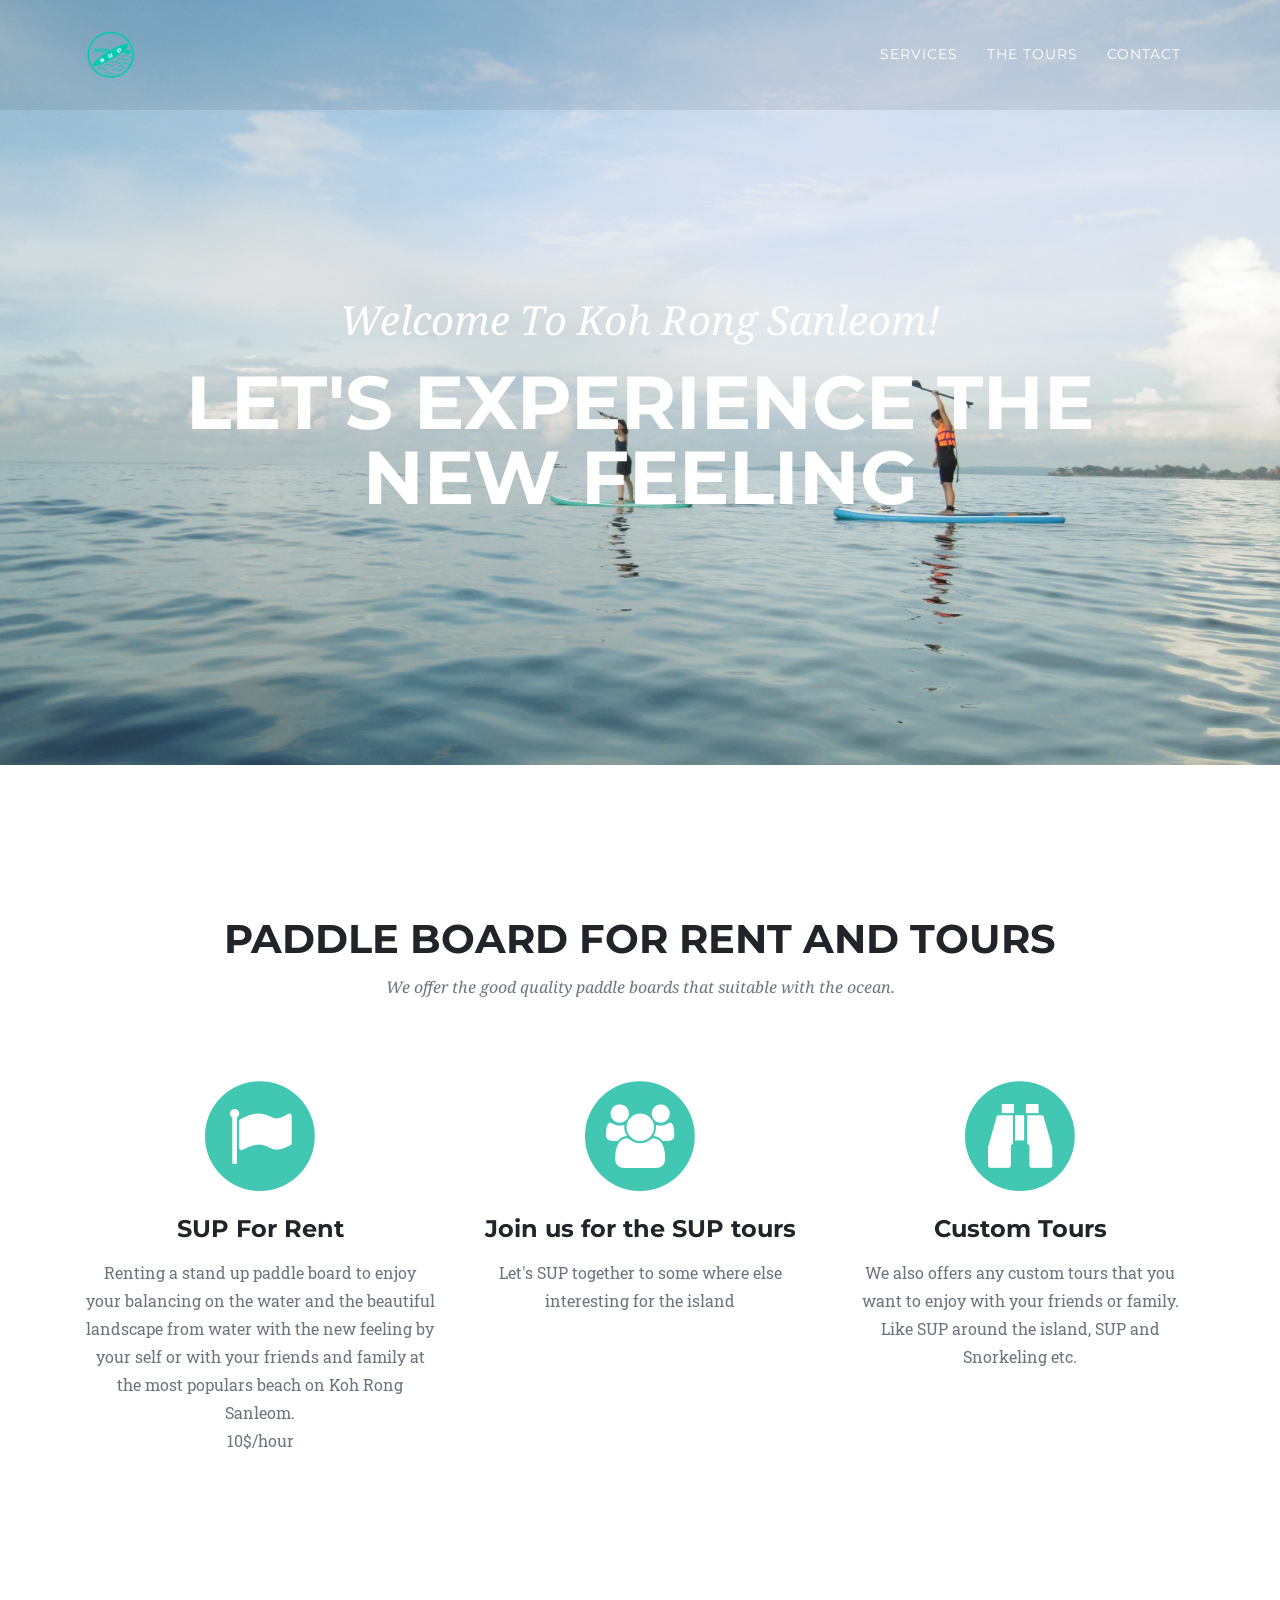
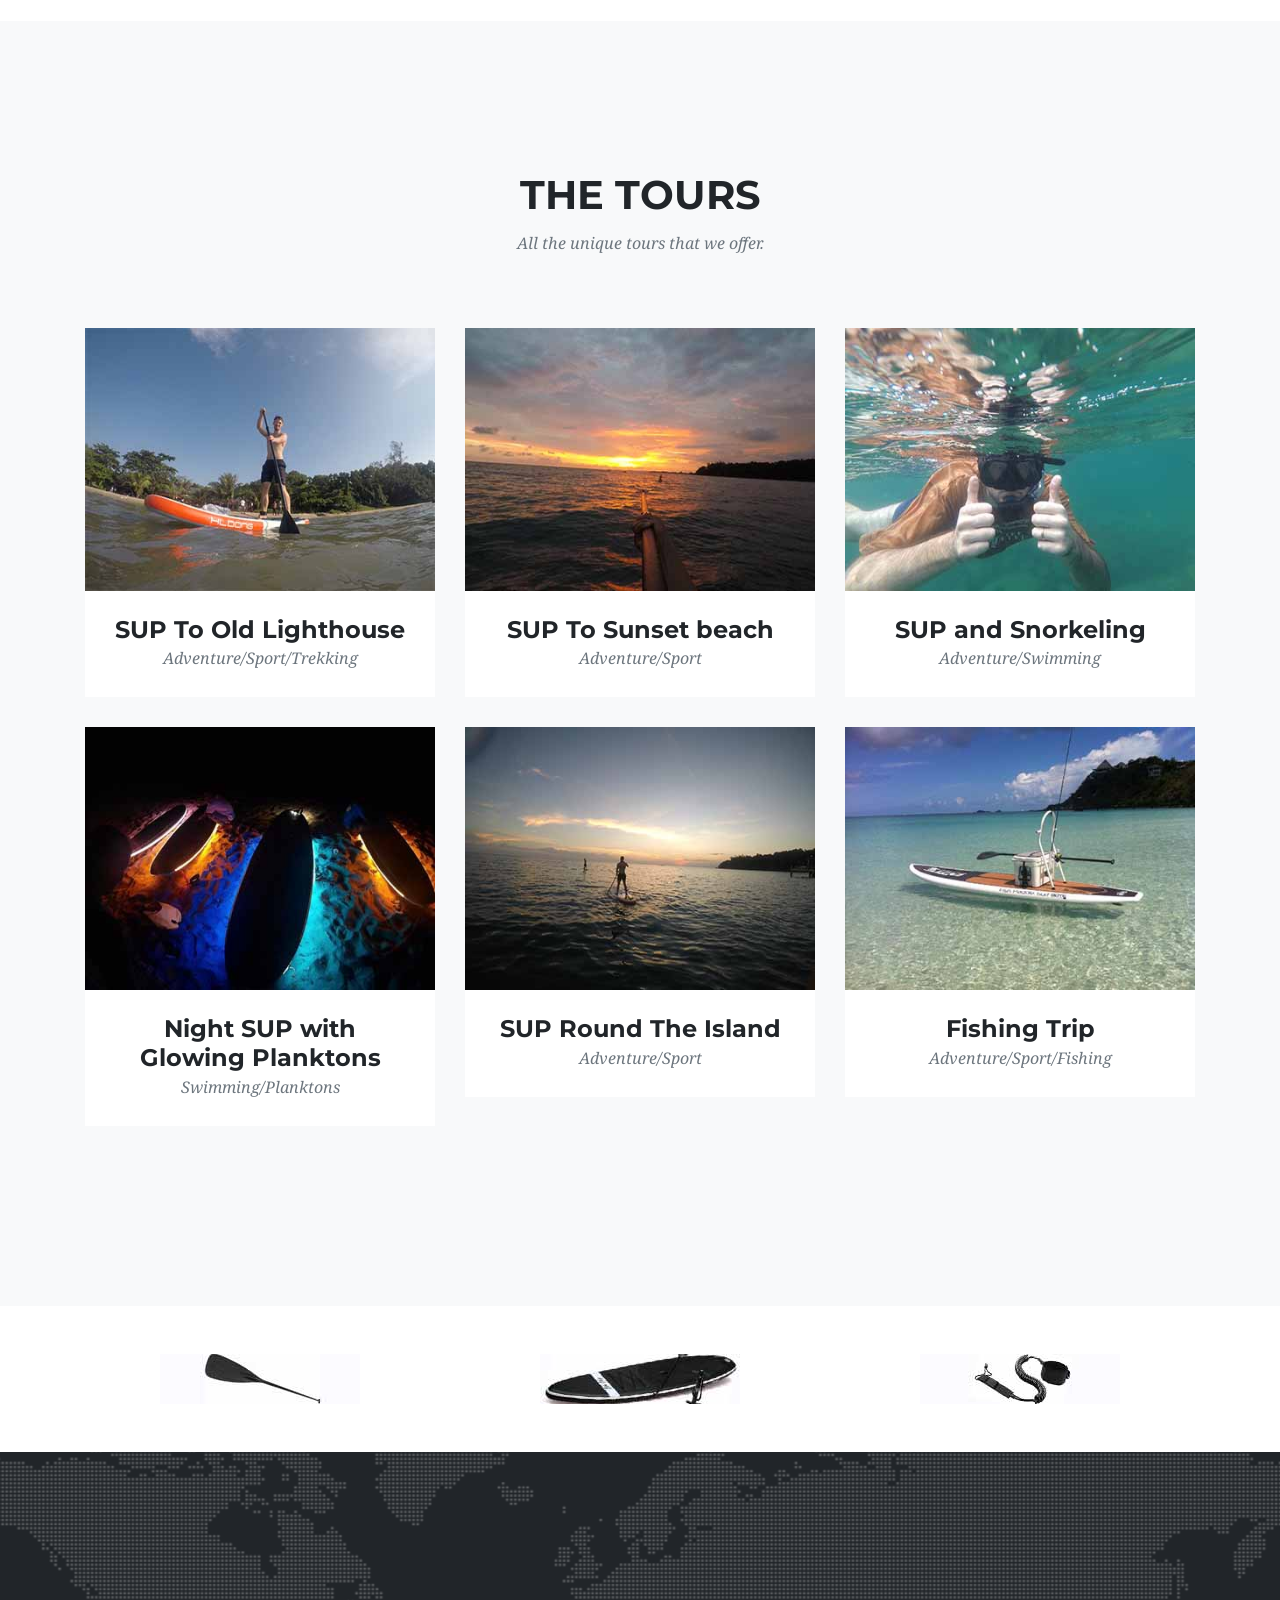
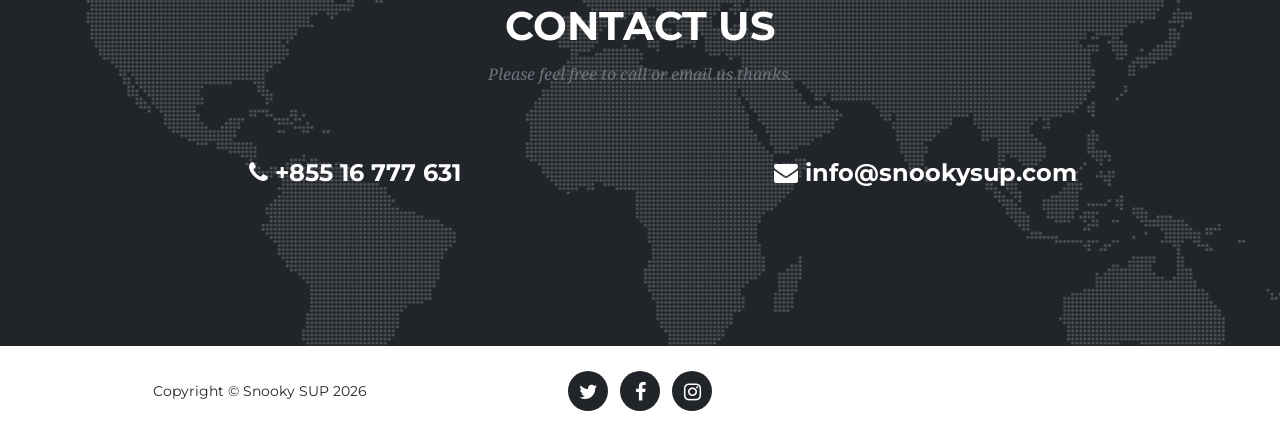
<file: index.html>
<!DOCTYPE html>
<html lang="en">
  <head>
    <meta charset="utf-8">
    <meta name="viewport" content="width=device-width, initial-scale=1, shrink-to-fit=no">
    <meta name="description" content="">
    <meta name="author" content="">

    <title>Snooky SUP Adventure - The best island activies on Koh Rong Sanleom.</title>

    <link rel="shortcut icon" href="./favicon.ico" type="image/x-icon">
    <link rel="icon" href="./favicon.ico" type="image/x-icon">

    <!-- Bootstrap core CSS -->
    <link href="vendor/bootstrap/css/bootstrap.min.css" rel="stylesheet">

    <!-- Custom fonts for this template -->
    <link href="vendor/font-awesome/css/font-awesome.min.css" rel="stylesheet" type="text/css">
    <link href="https://fonts.googleapis.com/css?family=Montserrat:400,700" rel="stylesheet" type="text/css">
    <link href='https://fonts.googleapis.com/css?family=Kaushan+Script' rel='stylesheet' type='text/css'>
    <link href='https://fonts.googleapis.com/css?family=Droid+Serif:400,700,400italic,700italic' rel='stylesheet' type='text/css'>
    <link href='https://fonts.googleapis.com/css?family=Roboto+Slab:400,100,300,700' rel='stylesheet' type='text/css'>

    <!-- Custom styles for this template -->
    <link href="css/agency.min.css" rel="stylesheet">

  </head>

  <body id="page-top">

    <!-- Navigation -->
    <nav class="navbar navbar-expand-lg navbar-dark fixed-top" id="mainNav">
      <div class="container">
        <a class="navbar-brand js-scroll-trigger" href="#page-top">
          <img src="img/logo.jpeg" alt="snookysup logo">
        </a>
        <button class="navbar-toggler navbar-toggler-right" type="button" data-toggle="collapse" data-target="#navbarResponsive" aria-controls="navbarResponsive" aria-expanded="false" aria-label="Toggle navigation">
          Menu
          <i class="fa fa-bars"></i>
        </button>
        <div class="collapse navbar-collapse" id="navbarResponsive">
          <ul class="navbar-nav text-uppercase ml-auto">
            <li class="nav-item">
              <a class="nav-link js-scroll-trigger" href="#services">Services</a>
            </li>
            <li class="nav-item">
              <a class="nav-link js-scroll-trigger" href="#portfolio">The Tours</a>
            </li>
            <li class="nav-item">
              <a class="nav-link js-scroll-trigger" href="#contact">Contact</a>
            </li>
          </ul>
        </div>
      </div>
    </nav>

    <!-- Header -->
    <header class="masthead">
      <div class="container">
        <div class="intro-text">
          <div class="intro-lead-in">Welcome To Koh Rong Sanleom!</div>
          <div class="intro-heading text-uppercase">Let's experience the new feeling</div>
          <!-- <a class="btn btn-primary btn-xl text-uppercase js-scroll-trigger" href="#services">Tell Me More</a> -->
        </div>
      </div>
    </header>

    <!-- Services -->
    <section id="services">
      <div class="container">
        <div class="row">
          <div class="col-lg-12 text-center">
            <h2 class="section-heading text-uppercase">Paddle board for rent and tours</h2>
            <h3 class="section-subheading text-muted">We offer the good quality paddle boards that suitable with the ocean.</h3>
          </div>
        </div>
        <div class="row text-center">
          <div class="col-md-4">
            <span class="fa-stack fa-4x">
              <i class="fa fa-circle fa-stack-2x text-primary"></i>
              <i class="fa fa-flag fa-stack-1x fa-inverse"></i>
            </span>
            <h4 class="service-heading">SUP For Rent</h4>
            <p class="text-muted">
              Renting a stand up paddle board to enjoy your balancing on the water and the beautiful landscape from water with the new feeling by your self or with your friends and family at the most populars beach on Koh Rong Sanleom.
            </br>
            10$/hour
            </p>
          </div>
          <div class="col-md-4">
            <span class="fa-stack fa-4x">
              <i class="fa fa-circle fa-stack-2x text-primary"></i>
              <i class="fa fa-users fa-stack-1x fa-inverse"></i>
            </span>
            <h4 class="service-heading">Join us for the SUP tours</h4>
            <p class="text-muted">
              Let's SUP together to some where else interesting for the island
            </p>
          </div>
          <div class="col-md-4">
            <span class="fa-stack fa-4x">
              <i class="fa fa-circle fa-stack-2x text-primary"></i>
              <i class="fa fa-binoculars fa-stack-1x fa-inverse"></i>
            </span>
            <h4 class="service-heading">Custom Tours</h4>
            <p class="text-muted">
              We also offers any custom tours that you want to enjoy with your friends or family.
              Like SUP around the island, SUP and Snorkeling etc.
            </p>
          </div>
        </div>
      </div>
    </section>

    <!-- Portfolio Grid -->
    <section class="bg-light" id="portfolio">
      <div class="container">
        <div class="row">
          <div class="col-lg-12 text-center">
            <h2 class="section-heading text-uppercase">THE TOURS</h2>
            <h3 class="section-subheading text-muted">All the unique tours that we offer.</h3>
          </div>
        </div>
        <div class="row">
          <div class="col-md-4 col-sm-6 portfolio-item">
            <a class="portfolio-link" data-toggle="modal" href="#portfolioModal1">
              <div class="portfolio-hover">
                <div class="portfolio-hover-content">
                  <i class="fa fa-plus fa-3x"></i>
                </div>
              </div>
              <img class="img-fluid" src="img/portfolio/01-thumbnail.jpg" alt="">
            </a>
            <div class="portfolio-caption">
              <h4>SUP To Old Lighthouse</h4>
              <p class="text-muted">Adventure/Sport/Trekking</p>
            </div>
          </div>
          <div class="col-md-4 col-sm-6 portfolio-item">
            <a class="portfolio-link" data-toggle="modal" href="#portfolioModal2">
              <div class="portfolio-hover">
                <div class="portfolio-hover-content">
                  <i class="fa fa-plus fa-3x"></i>
                </div>
              </div>
              <img class="img-fluid" src="img/portfolio/02-thumbnail.jpg" alt="">
            </a>
            <div class="portfolio-caption">
              <h4>SUP To Sunset beach</h4>
              <p class="text-muted">Adventure/Sport</p>
            </div>
          </div>
          <div class="col-md-4 col-sm-6 portfolio-item">
            <a class="portfolio-link" data-toggle="modal" href="#portfolioModal3">
              <div class="portfolio-hover">
                <div class="portfolio-hover-content">
                  <i class="fa fa-plus fa-3x"></i>
                </div>
              </div>
              <img class="img-fluid" src="img/portfolio/03-thumbnail.jpg" alt="">
            </a>
            <div class="portfolio-caption">
              <h4>SUP and Snorkeling</h4>
              <p class="text-muted">Adventure/Swimming</p>
            </div>
          </div>
          <div class="col-md-4 col-sm-6 portfolio-item">
            <a class="portfolio-link" data-toggle="modal" href="#portfolioModal4">
              <div class="portfolio-hover">
                <div class="portfolio-hover-content">
                  <i class="fa fa-plus fa-3x"></i>
                </div>
              </div>
              <img class="img-fluid" src="img/portfolio/04-thumbnail.jpg" alt="">
            </a>
            <div class="portfolio-caption">
              <h4>Night SUP with Glowing Planktons</h4>
              <p class="text-muted">Swimming/Planktons</p>
            </div>
          </div>
          <div class="col-md-4 col-sm-6 portfolio-item">
            <a class="portfolio-link" data-toggle="modal" href="#portfolioModal5">
              <div class="portfolio-hover">
                <div class="portfolio-hover-content">
                  <i class="fa fa-plus fa-3x"></i>
                </div>
              </div>
              <img class="img-fluid" src="img/portfolio/05-thumbnail.jpg" alt="">
            </a>
            <div class="portfolio-caption">
              <h4>SUP Round The Island</h4>
              <p class="text-muted">Adventure/Sport</p>
            </div>
          </div>
          <div class="col-md-4 col-sm-6 portfolio-item">
            <a class="portfolio-link" data-toggle="modal" href="#portfolioModal6">
              <div class="portfolio-hover">
                <div class="portfolio-hover-content">
                  <i class="fa fa-plus fa-3x"></i>
                </div>
              </div>
              <img class="img-fluid" src="img/portfolio/06-thumbnail.jpg" alt="">
            </a>
            <div class="portfolio-caption">
              <h4>Fishing Trip</h4>
              <p class="text-muted">Adventure/Sport/Fishing</p>
            </div>
          </div>
        </div>
      </div>
    </section>

    <!-- About -->
    <!-- <section id="about">
      <div class="container">
        <div class="row">
          <div class="col-lg-12 text-center">
            <h2 class="section-heading text-uppercase">About</h2>
            <h3 class="section-subheading text-muted">Lorem ipsum dolor sit amet consectetur.</h3>
          </div>
        </div>
        <div class="row">
          <div class="col-lg-12">
            <ul class="timeline">
              <li>
                <div class="timeline-image">
                  <img class="rounded-circle img-fluid" src="img/about/1.jpg" alt="">
                </div>
                <div class="timeline-panel">
                  <div class="timeline-heading">
                    <h4>2009-2011</h4>
                    <h4 class="subheading">Our Humble Beginnings</h4>
                  </div>
                  <div class="timeline-body">
                    <p class="text-muted">Lorem ipsum dolor sit amet, consectetur adipisicing elit. Sunt ut voluptatum eius sapiente, totam reiciendis temporibus qui quibusdam, recusandae sit vero unde, sed, incidunt et ea quo dolore laudantium consectetur!</p>
                  </div>
                </div>
              </li>
              <li class="timeline-inverted">
                <div class="timeline-image">
                  <img class="rounded-circle img-fluid" src="img/about/2.jpg" alt="">
                </div>
                <div class="timeline-panel">
                  <div class="timeline-heading">
                    <h4>March 2011</h4>
                    <h4 class="subheading">An Agency is Born</h4>
                  </div>
                  <div class="timeline-body">
                    <p class="text-muted">Lorem ipsum dolor sit amet, consectetur adipisicing elit. Sunt ut voluptatum eius sapiente, totam reiciendis temporibus qui quibusdam, recusandae sit vero unde, sed, incidunt et ea quo dolore laudantium consectetur!</p>
                  </div>
                </div>
              </li>
              <li>
                <div class="timeline-image">
                  <img class="rounded-circle img-fluid" src="img/about/3.jpg" alt="">
                </div>
                <div class="timeline-panel">
                  <div class="timeline-heading">
                    <h4>December 2012</h4>
                    <h4 class="subheading">Transition to Full Service</h4>
                  </div>
                  <div class="timeline-body">
                    <p class="text-muted">Lorem ipsum dolor sit amet, consectetur adipisicing elit. Sunt ut voluptatum eius sapiente, totam reiciendis temporibus qui quibusdam, recusandae sit vero unde, sed, incidunt et ea quo dolore laudantium consectetur!</p>
                  </div>
                </div>
              </li>
              <li class="timeline-inverted">
                <div class="timeline-image">
                  <img class="rounded-circle img-fluid" src="img/about/4.jpg" alt="">
                </div>
                <div class="timeline-panel">
                  <div class="timeline-heading">
                    <h4>July 2014</h4>
                    <h4 class="subheading">Phase Two Expansion</h4>
                  </div>
                  <div class="timeline-body">
                    <p class="text-muted">Lorem ipsum dolor sit amet, consectetur adipisicing elit. Sunt ut voluptatum eius sapiente, totam reiciendis temporibus qui quibusdam, recusandae sit vero unde, sed, incidunt et ea quo dolore laudantium consectetur!</p>
                  </div>
                </div>
              </li>
              <li class="timeline-inverted">
                <div class="timeline-image">
                  <h4>Be Part
                    <br>Of Our
                    <br>Story!</h4>
                </div>
              </li>
            </ul>
          </div>
        </div>
      </div>
    </section> -->

    <!-- Team -->
    <!-- <section class="bg-light" id="team">
      <div class="container">
        <div class="row">
          <div class="col-lg-12 text-center">
            <h2 class="section-heading text-uppercase">Our Amazing Team</h2>
            <h3 class="section-subheading text-muted">Lorem ipsum dolor sit amet consectetur.</h3>
          </div>
        </div>
        <div class="row">
          <div class="col-sm-4">
            <div class="team-member">
              <img class="mx-auto rounded-circle" src="img/team/1.jpg" alt="">
              <h4>Kay Garland</h4>
              <p class="text-muted">Lead Designer</p>
              <ul class="list-inline social-buttons">
                <li class="list-inline-item">
                  <a href="#">
                    <i class="fa fa-twitter"></i>
                  </a>
                </li>
                <li class="list-inline-item">
                  <a href="#">
                    <i class="fa fa-facebook"></i>
                  </a>
                </li>
                <li class="list-inline-item">
                  <a href="#">
                    <i class="fa fa-linkedin"></i>
                  </a>
                </li>
              </ul>
            </div>
          </div>
          <div class="col-sm-4">
            <div class="team-member">
              <img class="mx-auto rounded-circle" src="img/team/2.jpg" alt="">
              <h4>Larry Parker</h4>
              <p class="text-muted">Lead Marketer</p>
              <ul class="list-inline social-buttons">
                <li class="list-inline-item">
                  <a href="#">
                    <i class="fa fa-twitter"></i>
                  </a>
                </li>
                <li class="list-inline-item">
                  <a href="#">
                    <i class="fa fa-facebook"></i>
                  </a>
                </li>
                <li class="list-inline-item">
                  <a href="#">
                    <i class="fa fa-linkedin"></i>
                  </a>
                </li>
              </ul>
            </div>
          </div>
          <div class="col-sm-4">
            <div class="team-member">
              <img class="mx-auto rounded-circle" src="img/team/3.jpg" alt="">
              <h4>Diana Pertersen</h4>
              <p class="text-muted">Lead Developer</p>
              <ul class="list-inline social-buttons">
                <li class="list-inline-item">
                  <a href="#">
                    <i class="fa fa-twitter"></i>
                  </a>
                </li>
                <li class="list-inline-item">
                  <a href="#">
                    <i class="fa fa-facebook"></i>
                  </a>
                </li>
                <li class="list-inline-item">
                  <a href="#">
                    <i class="fa fa-linkedin"></i>
                  </a>
                </li>
              </ul>
            </div>
          </div>
        </div>
        <div class="row">
          <div class="col-lg-8 mx-auto text-center">
            <p class="large text-muted">Lorem ipsum dolor sit amet, consectetur adipisicing elit. Aut eaque, laboriosam veritatis, quos non quis ad perspiciatis, totam corporis ea, alias ut unde.</p>
          </div>
        </div>
      </div>
    </section> -->

    <!-- Clients -->
    <section class="py-5">
      <div class="container">
        <div class="row">
          <div class="col-md-4 col-sm-4">
            <a href="#">
              <img class="img-fluid d-block mx-auto" src="img/logos/paddle.jpg" alt="">
            </a>
          </div>
          <div class="col-md-4 col-sm-4">
            <a href="#">
              <img class="img-fluid d-block mx-auto" src="img/logos/boards.jpg" alt="">
            </a>
          </div>
          <div class="col-md-4 col-sm-4">
            <a href="#">
              <img class="img-fluid d-block mx-auto" src="img/logos/safeleast.jpg" alt="">
            </a>
          </div>
        </div>
      </div>
    </section>

    <!-- Contact -->
    <section id="contact">
      <div class="container">
        <div class="row">
          <div class="col-lg-12 text-center">
            <h2 class="section-heading text-uppercase">Contact Us</h2>
            <h3 class="section-subheading text-muted">Please feel free to call or email us thanks.</h3>
          </div>
        </div>
        <div class="row">
          <div class="col-lg-6 text-center">
            <h4 class="section-heading ">
              <i class="fa fa-phone"></i>
              +855 16 777 631
            </h4>
          </div>
          <div class="col-lg-6 text-center">
            <h4 class="section-heading">
              <i class="fa fa-envelope"></i>
              info@snookysup.com
            </h4>
          </div>
        </div>
      </div>
    </section>

    <!-- Footer -->
    <footer>
      <div class="container">
        <div class="row">
          <div class="col-md-4">
            <span class="copyright">Copyright &copy; Snooky SUP <span id="year"></span></span>
          </div>
          <div class="col-md-4">
            <ul class="list-inline social-buttons">
              <li class="list-inline-item">
                <a href="https://twitter.com/snookysup">
                  <i class="fa fa-twitter"></i>
                </a>
              </li>
              <li class="list-inline-item">
                <a href="https://www.facebook.com/snookysup/?ref=bookmarks">
                  <i class="fa fa-facebook"></i>
                </a>
              </li>
              <li class="list-inline-item">
                <a href="https://www.instagram.com/snookysup">
                  <i class="fa fa-instagram"></i>
                </a>
              </li>
            </ul>
          </div>
          <!-- <div class="col-md-4">
            <ul class="list-inline quicklinks">
              <li class="list-inline-item">
                <a href="#">Privacy Policy</a>
              </li>
              <li class="list-inline-item">
                <a href="#">Terms of Use</a>
              </li>
            </ul>
          </div> -->
        </div>
      </div>
    </footer>

    <!-- Portfolio Modals -->

    <!-- Modal 1 -->
    <div class="portfolio-modal modal fade" id="portfolioModal1" tabindex="-1" role="dialog" aria-hidden="true">
      <div class="modal-dialog">
        <div class="modal-content">
          <div class="close-modal" data-dismiss="modal">
            <div class="lr">
              <div class="rl"></div>
            </div>
          </div>
          <div class="container">
            <div class="row">
              <div class="col-lg-8 mx-auto">
                <div class="modal-body">
                  <!-- Project Details Go Here -->
                  <h2 class="text-uppercase">SUP To Old Lighthouse</h2>
                  <p class="item-intro text-muted">The best unique SUP trip on the island.</p>
                  <img class="img-fluid d-block mx-auto" src="img/portfolio/01-thumbnail.jpg" alt="">
                  <p>
                    Paddle from lazybeach to an old lighthouse around 1.5km on water and hike up to mountain about 1.5km to enjoy the most beautiful view of the whole island.
                  </p>
                  <ul class="list-inline">
                    <li>Price: 25$</li>
                    <li>Duration: 2.5 hour</li>
                    <li>Category: Adventure/Sport/Trekking</li>
                    <li><b>included:</b></li>
                    <li>*safty least</li>
                    <li>*dry bag</li>
                    <li>*life jacket</li>
                    <li>*free photo</li>
                    <li>*water</li>
                    <li>*snack</li>
                    <li>*tour guide</li>
                  </ul>
                  <button class="btn btn-primary" data-dismiss="modal" type="button">
                    <i class="fa fa-times"></i>
                    Close </button>
                </div>
              </div>
            </div>
          </div>
        </div>
      </div>
    </div>

    <!-- Modal 2 -->
    <div class="portfolio-modal modal fade" id="portfolioModal2" tabindex="-1" role="dialog" aria-hidden="true">
      <div class="modal-dialog">
        <div class="modal-content">
          <div class="close-modal" data-dismiss="modal">
            <div class="lr">
              <div class="rl"></div>
            </div>
          </div>
          <div class="container">
            <div class="row">
              <div class="col-lg-8 mx-auto">
                <div class="modal-body">
                  <!-- Project Details Go Here -->
                  <h2 class="text-uppercase">SUP To Sunset beach</h2>
                  <p class="item-intro text-muted">Sunset beach direction.</p>
                  <img class="img-fluid d-block mx-auto" src="img/portfolio/02-thumbnail.jpg" alt="">
                  <p>
                    Paddle boarding from Lazybeach to Sunset by exploring the nature and check out sunset.
                  </p>
                  <ul class="list-inline">
                    <li>Price: 15$</li>
                    <li>Duration: 2 hours</li>
                    <li>Category: Adventure/Waterspot</li>
                  </ul>
                  <button class="btn btn-primary" data-dismiss="modal" type="button">
                    <i class="fa fa-times"></i>
                    Close Project</button>
                </div>
              </div>
            </div>
          </div>
        </div>
      </div>
    </div>

    <!-- Modal 3 -->
    <div class="portfolio-modal modal fade" id="portfolioModal3" tabindex="-1" role="dialog" aria-hidden="true">
      <div class="modal-dialog">
        <div class="modal-content">
          <div class="close-modal" data-dismiss="modal">
            <div class="lr">
              <div class="rl"></div>
            </div>
          </div>
          <div class="container">
            <div class="row">
              <div class="col-lg-8 mx-auto">
                <div class="modal-body">
                  <!-- Project Details Go Here -->
                  <h2 class="text-uppercase">SUP and Snorkeling</h2>
                  <p class="item-intro text-muted">swimming/snorkeling</p>
                  <img class="img-fluid d-block mx-auto" src="img/portfolio/03-thumbnail.jpg" alt="">
                  <p>
                    Go Snorkeling at where ever you want with a Stand Up Paddle board.
                  </p>
                  <ul class="list-inline">
                    <li>Price: 10$</li>
                    <li>Duration: 1 hours</li>
                    <li>Category: Snorkeling</li>
                  </ul>
                  <button class="btn btn-primary" data-dismiss="modal" type="button">
                    <i class="fa fa-times"></i>
                    Close Project</button>
                </div>
              </div>
            </div>
          </div>
        </div>
      </div>
    </div>

    <!-- Modal 4 -->
    <div class="portfolio-modal modal fade" id="portfolioModal4" tabindex="-1" role="dialog" aria-hidden="true">
      <div class="modal-dialog">
        <div class="modal-content">
          <div class="close-modal" data-dismiss="modal">
            <div class="lr">
              <div class="rl"></div>
            </div>
          </div>
          <div class="container">
            <div class="row">
              <div class="col-lg-8 mx-auto">
                <div class="modal-body">
                  <!-- Project Details Go Here -->
                  <h2 class="text-uppercase">Night SUP with glowing planktons</h2>
                  <p class="item-intro text-muted">Swimming/Planktons.</p>
                  <img class="img-fluid d-block mx-auto" src="img/portfolio/04-thumbnail.jpg" alt="">
                  <p>
                    Paddle boarding with glowing planktons like swimming with the starts.
                  </p>
                  <ul class="list-inline">
                    <li>Date: January 2017</li>
                    <li>Client: Lines</li>
                    <li>Category: Branding</li>
                  </ul>
                  <button class="btn btn-primary" data-dismiss="modal" type="button">
                    <i class="fa fa-times"></i>
                    Close Project</button>
                </div>
              </div>
            </div>
          </div>
        </div>
      </div>
    </div>

    <!-- Modal 5 -->
    <div class="portfolio-modal modal fade" id="portfolioModal5" tabindex="-1" role="dialog" aria-hidden="true">
      <div class="modal-dialog">
        <div class="modal-content">
          <div class="close-modal" data-dismiss="modal">
            <div class="lr">
              <div class="rl"></div>
            </div>
          </div>
          <div class="container">
            <div class="row">
              <div class="col-lg-8 mx-auto">
                <div class="modal-body">
                  <!-- Project Details Go Here -->
                  <h2 class="text-uppercase">SUP Around the island</h2>
                  <p class="item-intro text-muted">Adventure/Challenge</p>
                  <img class="img-fluid d-block mx-auto" src="img/portfolio/05-thumbnail.jpg" alt="">
                  <p>Challenge your with on the island by doing Stand Up Paddleboard around the island.</p>
                  <ul class="list-inline">
                    <li>Price: 50$</li>
                    <li>Duration: 8 Hours</li>
                    <li>Category: Adventure/Challenge</li>
                  </ul>
                  <button class="btn btn-primary" data-dismiss="modal" type="button">
                    <i class="fa fa-times"></i>
                    Close </button>
                </div>
              </div>
            </div>
          </div>
        </div>
      </div>
    </div>

    <!-- Modal 6 -->
    <div class="portfolio-modal modal fade" id="portfolioModal6" tabindex="-1" role="dialog" aria-hidden="true">
      <div class="modal-dialog">
        <div class="modal-content">
          <div class="close-modal" data-dismiss="modal">
            <div class="lr">
              <div class="rl"></div>
            </div>
          </div>
          <div class="container">
            <div class="row">
              <div class="col-lg-8 mx-auto">
                <div class="modal-body">
                  <!-- Project Details Go Here -->
                  <h2 class="text-uppercase">SUP and Fishing</h2>
                  <p class="item-intro text-muted">Adventure/Fishing.</p>
                  <img class="img-fluid d-block mx-auto" src="img/portfolio/06-thumbnail.jpg" alt="">
                  <p>
                    Go fishing without any beit on a Stand Up Paddlebaord.
                  </p>
                  <ul class="list-inline">
                    <li>Date: 20$</li>
                    <li>Duration: 2 hours</li>
                    <li>Category: Adventure/Fishing</li>
                  </ul>
                  <button class="btn btn-primary" data-dismiss="modal" type="button">
                    <i class="fa fa-times"></i>
                    Close</button>
                </div>
              </div>
            </div>
          </div>
        </div>
      </div>
    </div>
    <!-- <div id="mapdiv"></div>
    <script src="http://www.openlayers.org/api/OpenLayers.js"></script>
    <script>
      map = new OpenLayers.Map("mapdiv");
      map.addLayer(new OpenLayers.Layer.OSM());

      var lonLat = new OpenLayers.LonLat( -0.1279688 ,51.5077286 )
            .transform(
              new OpenLayers.Projection("EPSG:4326"), // transform from WGS 1984
              map.getProjectionObject() // to Spherical Mercator Projection
            );

      var zoom=16;

      var markers = new OpenLayers.Layer.Markers( "Markers" );
      map.addLayer(markers);

      markers.addMarker(new OpenLayers.Marker(lonLat));

      map.setCenter (lonLat, zoom);
    </script> -->

    <!-- Bootstrap core JavaScript -->
    <script src="vendor/jquery/jquery.min.js"></script>
    <script src="vendor/bootstrap/js/bootstrap.bundle.min.js"></script>

    <!-- Plugin JavaScript -->
    <script src="vendor/jquery-easing/jquery.easing.min.js"></script>

    <!-- Contact form JavaScript -->
    <script src="js/jqBootstrapValidation.js"></script>
    <script src="js/contact_me.js"></script>

    <!-- Custom scripts for this template -->
    <script src="js/agency.min.js"></script>
    <script type="text/javascript">
      document.getElementById("year").innerHTML = new Date().getFullYear();
    </script>

  </body>

</html>
</file>
<file: css/agency.min.css>
/*!
 * Start Bootstrap - Agency v4.1.1 (https://startbootstrap.com/template-overviews/agency)
 * Copyright 2013-2018 Start Bootstrap
 * Licensed under MIT (https://github.com/BlackrockDigital/startbootstrap-agency/blob/master/LICENSE)
 */body{overflow-x:hidden;font-family:'Roboto Slab','Helvetica Neue',Helvetica,Arial,sans-serif}p{line-height:1.75}a{color:#42c7b2}a:hover{color:#31a593}.text-primary{color:#42c7b2!important}h1,h2,h3,h4,h5,h6{font-weight:700;font-family:Montserrat,'Helvetica Neue',Helvetica,Arial,sans-serif}section{padding:100px 0}section h2.section-heading{font-size:40px;margin-top:0;margin-bottom:15px}section h3.section-subheading{font-size:16px;font-weight:400;font-style:italic;margin-bottom:75px;text-transform:none;font-family:'Droid Serif','Helvetica Neue',Helvetica,Arial,sans-serif}@media (min-width:768px){section{padding:150px 0}}.btn{font-family:Montserrat,'Helvetica Neue',Helvetica,Arial,sans-serif;font-weight:700}.btn-xl{font-size:18px;padding:20px 40px}.btn-primary{background-color:#42c7b2;border-color:#42c7b2}.btn-primary:active,.btn-primary:focus,.btn-primary:hover{background-color:#34af9b!important;border-color:#34af9b!important;color:#fff}.btn-primary:active,.btn-primary:focus{box-shadow:0 0 0 .2rem rgba(254,209,55,.5)!important}::-moz-selection{background:#42c7b2;text-shadow:none}::selection{background:#42c7b2;text-shadow:none}img::selection{background:0 0}img::-moz-selection{background:0 0}#mainNav{background-color:#212529}#mainNav .navbar-toggler{font-size:12px;right:0;padding:13px;text-transform:uppercase;color:#fff;border:0;background-color:#42c7b2;font-family:Montserrat,'Helvetica Neue',Helvetica,Arial,sans-serif}#mainNav .navbar-brand{color:#42c7b2;font-family:'Kaushan Script','Helvetica Neue',Helvetica,Arial,cursive}#mainNav .navbar-brand.active,#mainNav .navbar-brand:active,#mainNav .navbar-brand:focus,#mainNav .navbar-brand:hover{color:#31a593}#mainNav .navbar-brand img{vertical-align:middle;border-style:none;height:80px}#mainNav .navbar-nav .nav-item .nav-link{font-size:90%;font-weight:400;padding:.75em 0;letter-spacing:1px;color:#fff;font-family:Montserrat,'Helvetica Neue',Helvetica,Arial,sans-serif}#mainNav .navbar-nav .nav-item .nav-link.active,#mainNav .navbar-nav .nav-item .nav-link:hover{color:#42c7b2}@media (min-width:992px){#mainNav{padding-top:25px;padding-bottom:25px;-webkit-transition:padding-top .3s,padding-bottom .3s;-moz-transition:padding-top .3s,padding-bottom .3s;transition:padding-top .3s,padding-bottom .3s;border:none;background-color:#00000014}#mainNav .navbar-brand{font-size:1.75em;-webkit-transition:all .3s;-moz-transition:all .3s;transition:all .3s}#mainNav .navbar-brand img{vertical-align:middle;border-style:none;height:50px}#mainNav .navbar-nav .nav-item .nav-link{padding:1.1em 1em!important}#mainNav.navbar-shrink{padding-top:0;padding-bottom:0;background-color:#212529}#mainNav.navbar-shrink .navbar-brand{font-size:1.25em;padding:12px 0}}header.masthead{text-align:center;color:#fff;background-image:url(../img/header-bg.jpg);background-repeat:no-repeat;background-attachment:scroll;background-position:center center;-webkit-background-size:cover;-moz-background-size:cover;-o-background-size:cover;background-size:cover}header.masthead .intro-text{padding-top:150px;padding-bottom:100px}header.masthead .intro-text .intro-lead-in{font-size:22px;font-style:italic;line-height:22px;margin-bottom:25px;font-family:'Droid Serif','Helvetica Neue',Helvetica,Arial,sans-serif}header.masthead .intro-text .intro-heading{font-size:50px;font-weight:700;line-height:50px;margin-bottom:25px;font-family:Montserrat,'Helvetica Neue',Helvetica,Arial,sans-serif}@media (min-width:768px){header.masthead .intro-text{padding-top:300px;padding-bottom:200px}header.masthead .intro-text .intro-lead-in{font-size:40px;font-style:italic;line-height:40px;margin-bottom:25px;font-family:'Droid Serif','Helvetica Neue',Helvetica,Arial,sans-serif}header.masthead .intro-text .intro-heading{font-size:75px;font-weight:700;line-height:75px;margin-bottom:50px;font-family:Montserrat,'Helvetica Neue',Helvetica,Arial,sans-serif}}.service-heading{margin:15px 0;text-transform:none}#portfolio .portfolio-item{right:0;margin:0 0 15px}#portfolio .portfolio-item .portfolio-link{position:relative;display:block;max-width:400px;margin:0 auto;cursor:pointer}#portfolio .portfolio-item .portfolio-link .portfolio-hover{position:absolute;width:100%;height:100%;-webkit-transition:all ease .5s;-moz-transition:all ease .5s;transition:all ease .5s;opacity:0;background:rgba(66,199,178,.9)}#portfolio .portfolio-item .portfolio-link .portfolio-hover:hover{opacity:1}#portfolio .portfolio-item .portfolio-link .portfolio-hover .portfolio-hover-content{font-size:20px;position:absolute;top:50%;width:100%;height:20px;margin-top:-12px;text-align:center;color:#fff}#portfolio .portfolio-item .portfolio-link .portfolio-hover .portfolio-hover-content i{margin-top:-12px}#portfolio .portfolio-item .portfolio-link .portfolio-hover .portfolio-hover-content h3,#portfolio .portfolio-item .portfolio-link .portfolio-hover .portfolio-hover-content h4{margin:0}#portfolio .portfolio-item .portfolio-caption{max-width:400px;margin:0 auto;padding:25px;text-align:center;background-color:#fff}#portfolio .portfolio-item .portfolio-caption h4{margin:0;text-transform:none}#portfolio .portfolio-item .portfolio-caption p{font-size:16px;font-style:italic;margin:0;font-family:'Droid Serif','Helvetica Neue',Helvetica,Arial,sans-serif}#portfolio *{z-index:2}@media (min-width:767px){#portfolio .portfolio-item{margin:0 0 30px}}.portfolio-modal{padding-right:0!important}.portfolio-modal .modal-dialog{margin:1rem;max-width:100vw}.portfolio-modal .modal-content{padding:100px 0;text-align:center}.portfolio-modal .modal-content h2{font-size:3em;margin-bottom:15px}.portfolio-modal .modal-content p{margin-bottom:30px}.portfolio-modal .modal-content p.item-intro{font-size:16px;font-style:italic;margin:20px 0 30px;font-family:'Droid Serif','Helvetica Neue',Helvetica,Arial,sans-serif}.portfolio-modal .modal-content ul.list-inline{margin-top:0;margin-bottom:30px}.portfolio-modal .modal-content img{margin-bottom:30px}.portfolio-modal .modal-content button{cursor:pointer}.portfolio-modal .close-modal{position:absolute;top:25px;right:25px;width:75px;height:75px;cursor:pointer;background-color:transparent}.portfolio-modal .close-modal:hover{opacity:.3}.portfolio-modal .close-modal .lr{z-index:1051;width:1px;height:75px;margin-left:35px;-webkit-transform:rotate(45deg);-ms-transform:rotate(45deg);transform:rotate(45deg);background-color:#212529}.portfolio-modal .close-modal .lr .rl{z-index:1052;width:1px;height:75px;-webkit-transform:rotate(90deg);-ms-transform:rotate(90deg);transform:rotate(90deg);background-color:#212529}.timeline{position:relative;padding:0;list-style:none}.timeline:before{position:absolute;top:0;bottom:0;left:40px;width:2px;margin-left:-1.5px;content:'';background-color:#e9ecef}.timeline>li{position:relative;min-height:50px;margin-bottom:50px}.timeline>li:after,.timeline>li:before{display:table;content:' '}.timeline>li:after{clear:both}.timeline>li .timeline-panel{position:relative;float:right;width:100%;padding:0 20px 0 100px;text-align:left}.timeline>li .timeline-panel:before{right:auto;left:-15px;border-right-width:15px;border-left-width:0}.timeline>li .timeline-panel:after{right:auto;left:-14px;border-right-width:14px;border-left-width:0}.timeline>li .timeline-image{position:absolute;z-index:100;left:0;width:80px;height:80px;margin-left:0;text-align:center;color:#fff;border:7px solid #e9ecef;border-radius:100%;background-color:#42c7b2}.timeline>li .timeline-image h4{font-size:10px;line-height:14px;margin-top:12px}.timeline>li.timeline-inverted>.timeline-panel{float:right;padding:0 20px 0 100px;text-align:left}.timeline>li.timeline-inverted>.timeline-panel:before{right:auto;left:-15px;border-right-width:15px;border-left-width:0}.timeline>li.timeline-inverted>.timeline-panel:after{right:auto;left:-14px;border-right-width:14px;border-left-width:0}.timeline>li:last-child{margin-bottom:0}.timeline .timeline-heading h4{margin-top:0;color:inherit}.timeline .timeline-heading h4.subheading{text-transform:none}.timeline .timeline-body>p,.timeline .timeline-body>ul{margin-bottom:0}@media (min-width:768px){.timeline:before{left:50%}.timeline>li{min-height:100px;margin-bottom:100px}.timeline>li .timeline-panel{float:left;width:41%;padding:0 20px 20px 30px;text-align:right}.timeline>li .timeline-image{left:50%;width:100px;height:100px;margin-left:-50px}.timeline>li .timeline-image h4{font-size:13px;line-height:18px;margin-top:16px}.timeline>li.timeline-inverted>.timeline-panel{float:right;padding:0 30px 20px 20px;text-align:left}}@media (min-width:992px){.timeline>li{min-height:150px}.timeline>li .timeline-panel{padding:0 20px 20px}.timeline>li .timeline-image{width:150px;height:150px;margin-left:-75px}.timeline>li .timeline-image h4{font-size:18px;line-height:26px;margin-top:30px}.timeline>li.timeline-inverted>.timeline-panel{padding:0 20px 20px}}@media (min-width:1200px){.timeline>li{min-height:170px}.timeline>li .timeline-panel{padding:0 20px 20px 100px}.timeline>li .timeline-image{width:170px;height:170px;margin-left:-85px}.timeline>li .timeline-image h4{margin-top:40px}.timeline>li.timeline-inverted>.timeline-panel{padding:0 100px 20px 20px}}.team-member{margin-bottom:50px;text-align:center}.team-member img{width:225px;height:225px;border:7px solid #fff}.team-member h4{margin-top:25px;margin-bottom:0;text-transform:none}.team-member p{margin-top:0}section#contact{background-color:#212529;background-image:url(../img/map-image.png);background-repeat:no-repeat;background-position:center}section#contact .section-heading{color:#fff}section#contact .form-group{margin-bottom:25px}section#contact .form-group input,section#contact .form-group textarea{padding:20px}section#contact .form-group input.form-control{height:auto}section#contact .form-group textarea.form-control{height:248px}section#contact .form-control:focus{border-color:#42c7b2;box-shadow:none}section#contact ::-webkit-input-placeholder{font-weight:700;color:#ced4da;font-family:Montserrat,'Helvetica Neue',Helvetica,Arial,sans-serif}section#contact :-moz-placeholder{font-weight:700;color:#ced4da;font-family:Montserrat,'Helvetica Neue',Helvetica,Arial,sans-serif}section#contact ::-moz-placeholder{font-weight:700;color:#ced4da;font-family:Montserrat,'Helvetica Neue',Helvetica,Arial,sans-serif}section#contact :-ms-input-placeholder{font-weight:700;color:#ced4da;font-family:Montserrat,'Helvetica Neue',Helvetica,Arial,sans-serif}footer{padding:25px 0;text-align:center}footer span.copyright{font-size:90%;line-height:40px;text-transform:none;font-family:Montserrat,'Helvetica Neue',Helvetica,Arial,sans-serif}footer ul.quicklinks{font-size:90%;line-height:40px;margin-bottom:0;text-transform:none;font-family:Montserrat,'Helvetica Neue',Helvetica,Arial,sans-serif}ul.social-buttons{margin-bottom:0}ul.social-buttons li a{font-size:20px;line-height:40px;display:block;width:40px;height:40px;-webkit-transition:all .3s;-moz-transition:all .3s;transition:all .3s;color:#fff;border-radius:100%;outline:0;background-color:#212529}ul.social-buttons li a:active,ul.social-buttons li a:focus,ul.social-buttons li a:hover{background-color:#42c7b2}
</file>
